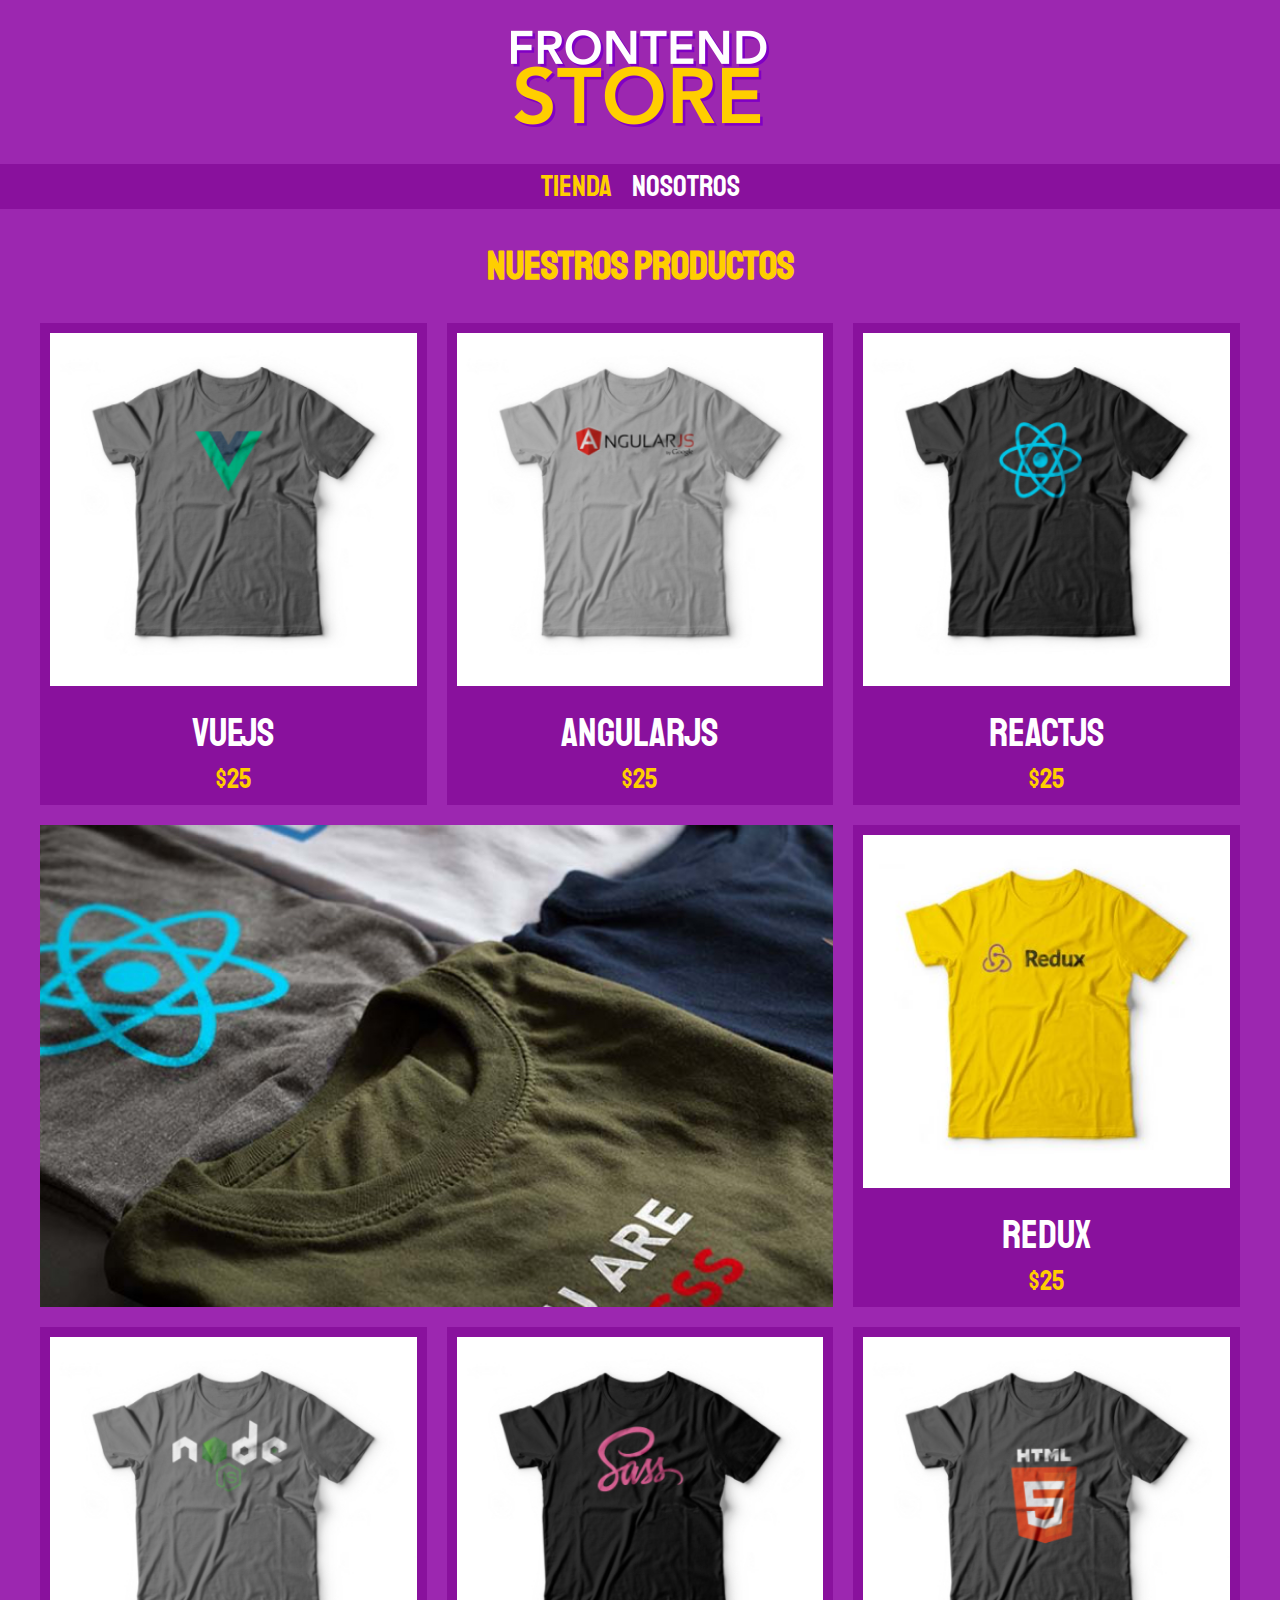
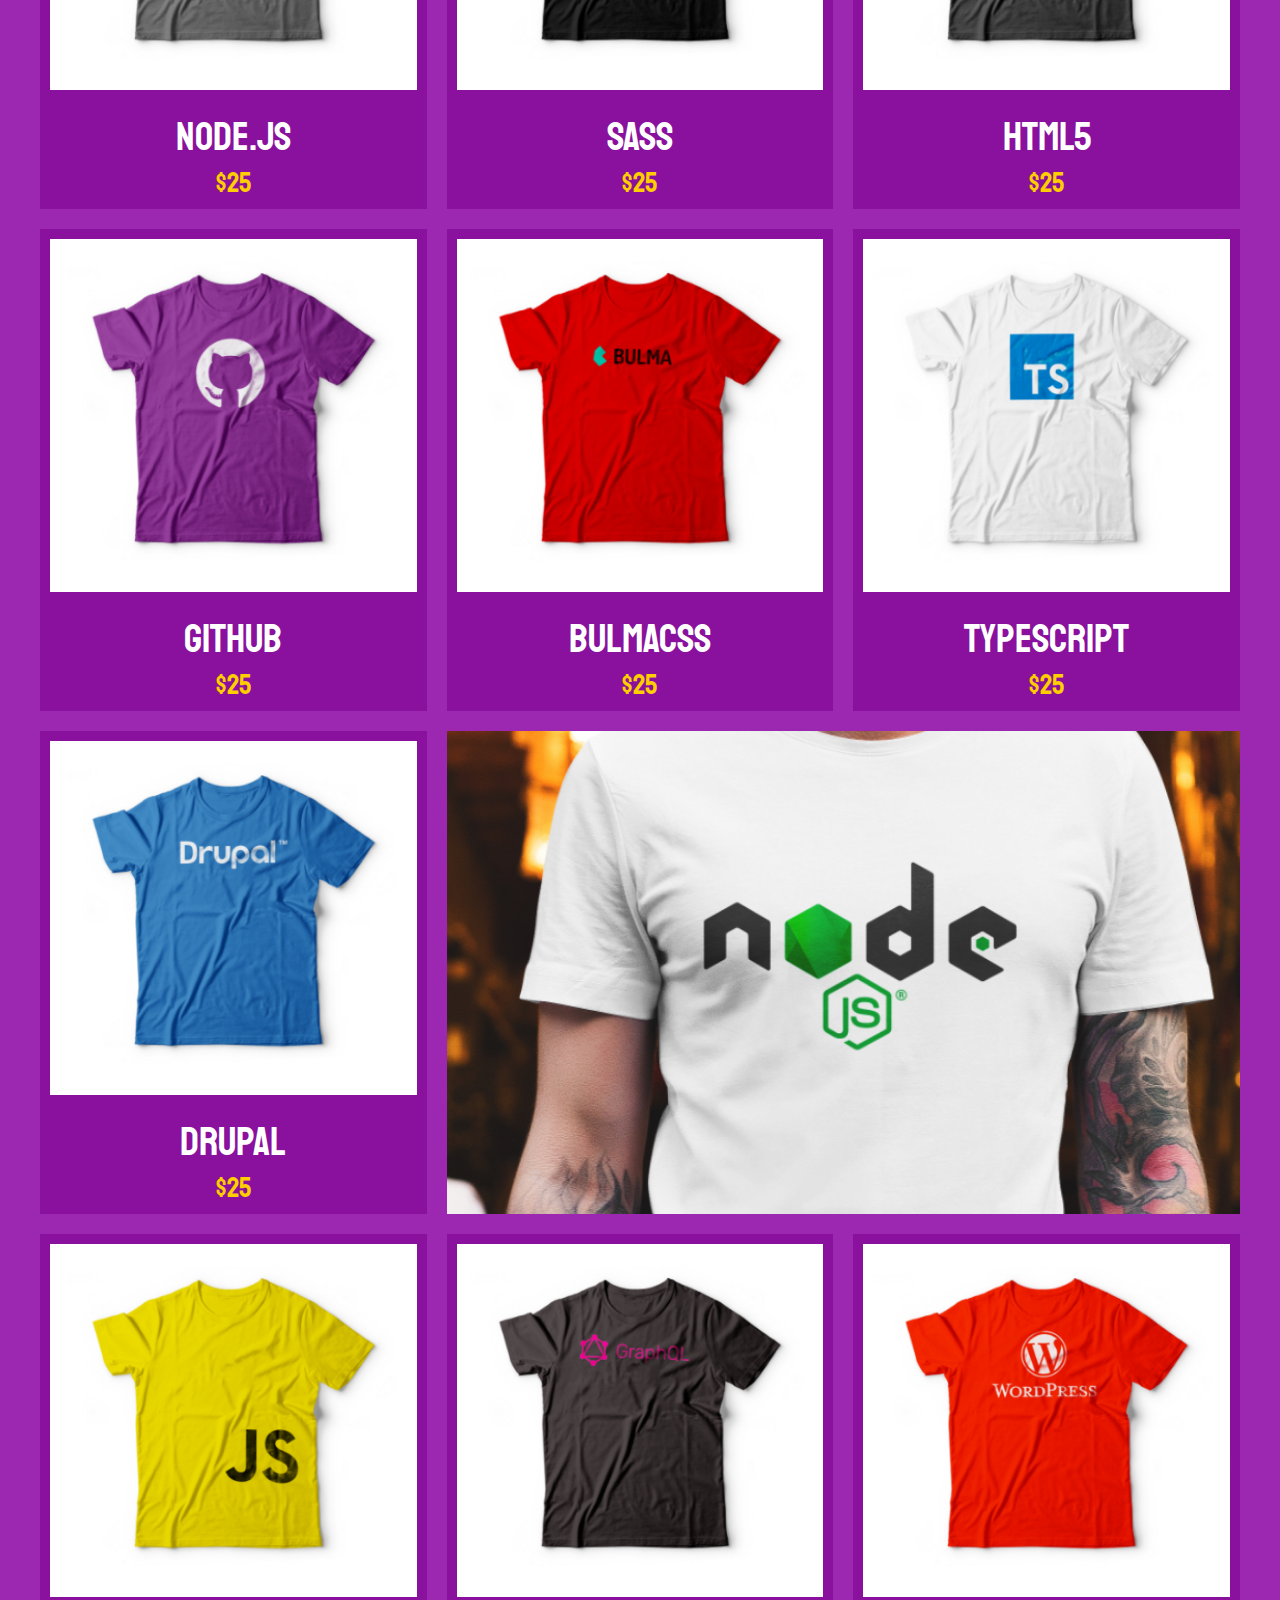
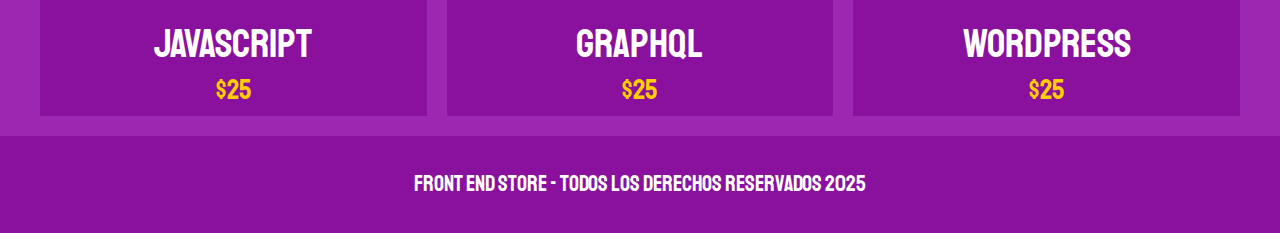
<file: index.html>
<!DOCTYPE html>
<html lang="en">
<head>
    <meta charset="UTF-8">
    <meta name="viewport" content="width=device-width, initial-scale=1.0">
    <title>FrontEnd Store</title>
    <link rel="stylesheet" href="css/normalize.css">
    <link href="https://fonts.googleapis.com/css2?family=Staatliches&display=swap" rel="stylesheet">
    <link rel="stylesheet" href="css/style.css">
</head>
<body>
    <header class="header">
        <a href="index.html">
            <img class="header__logo" src="img/logo.png" alt="Logotipo">
        </a>
    </header>

    <nav class="navegacion">
        <a class="navegacion_enlace navegacion_enlace--activo" href="index.html">Tienda</a>
        <a class="navegacion_enlace" href="nosotros.html">Nosotros</a>
    </nav>

    <main class="contenedor">
        <h1>Nuestros Productos</h1>

        <div class="grid">
            <div class="producto">
                <a href="producto.html">
                    <img class="producto__imagen" src="img/1.jpg" alt="imagen camisa">
                    <div class="producto__informacion">
                        <p class="producto__nombre">VueJS</p>
                        <p class="producto__precio">$25</p>
                    </div>
                </a>
            </div> <!--.producto-->
             <div class="producto">
                <a href="producto.html">
                    <img class="producto__imagen" src="img/2.jpg" alt="imagen camisa">
                    <div class="producto__informacion">
                        <p class="producto__nombre">AngularJS</p>
                        <p class="producto__precio">$25</p>
                    </div>
                </a>
            </div> <!--.producto-->
             <div class="producto">
                <a href="producto.html">
                    <img class="producto__imagen" src="img/3.jpg" alt="imagen camisa">
                    <div class="producto__informacion">
                        <p class="producto__nombre">ReactJS</p>
                        <p class="producto__precio">$25</p>
                    </div>
                </a>
            </div> <!--.producto-->
             <div class="producto">
                <a href="producto.html">
                    <img class="producto__imagen" src="img/4.jpg" alt="imagen camisa">
                    <div class="producto__informacion">
                        <p class="producto__nombre">Redux</p>
                        <p class="producto__precio">$25</p>
                    </div>
                </a>
            </div> <!--.producto-->
             <div class="producto">
                <a href="producto.html">
                    <img class="producto__imagen" src="img/5.jpg" alt="imagen camisa">
                    <div class="producto__informacion">
                        <p class="producto__nombre">Node.js</p>
                        <p class="producto__precio">$25</p>
                    </div>
                </a>
            </div> <!--.producto-->
             <div class="producto">
                <a href="producto.html">
                    <img class="producto__imagen" src="img/6.jpg" alt="imagen camisa">
                    <div class="producto__informacion">
                        <p class="producto__nombre">SASS</p>
                        <p class="producto__precio">$25</p>
                    </div>
                </a>
            </div> <!--.producto-->
             <div class="producto">
                <a href="producto.html">
                    <img class="producto__imagen" src="img/7.jpg" alt="imagen camisa">
                    <div class="producto__informacion">
                        <p class="producto__nombre">HTML5</p>
                        <p class="producto__precio">$25</p>
                    </div>
                </a>
            </div> <!--.producto-->
             <div class="producto">
                <a href="producto.html">
                    <img class="producto__imagen" src="img/8.jpg" alt="imagen camisa">
                    <div class="producto__informacion">
                        <p class="producto__nombre">GitHub</p>
                        <p class="producto__precio">$25</p>
                    </div>
                </a>
            </div> <!--.producto-->
             <div class="producto">
                <a href="producto.html">
                    <img class="producto__imagen" src="img/9.jpg" alt="imagen camisa">
                    <div class="producto__informacion">
                        <p class="producto__nombre">BulmaCSS</p>
                        <p class="producto__precio">$25</p>
                    </div>
                </a>
            </div> <!--.producto-->
             <div class="producto">
                <a href="producto.html">
                    <img class="producto__imagen" src="img/10.jpg" alt="imagen camisa">
                    <div class="producto__informacion">
                        <p class="producto__nombre">TypeScript</p>
                        <p class="producto__precio">$25</p>
                    </div>
                </a>
            </div> <!--.producto-->
             <div class="producto">
                <a href="producto.html">
                    <img class="producto__imagen" src="img/11.jpg" alt="imagen camisa">
                    <div class="producto__informacion">
                        <p class="producto__nombre">Drupal</p>
                        <p class="producto__precio">$25</p>
                    </div>
                </a>
            </div> <!--.producto-->
             <div class="producto">
                <a href="producto.html">
                    <img class="producto__imagen" src="img/12.jpg" alt="imagen camisa">
                    <div class="producto__informacion">
                        <p class="producto__nombre">JavaScript</p>
                        <p class="producto__precio">$25</p>
                    </div>
                </a>
            </div> <!--.producto-->
             <div class="producto">
                <a href="producto.html">
                    <img class="producto__imagen" src="img/13.jpg" alt="imagen camisa">
                    <div class="producto__informacion">
                        <p class="producto__nombre">GraphQL</p>
                        <p class="producto__precio">$25</p>
                    </div>
                </a>
            </div> <!--.producto-->
             <div class="producto">
                <a href="producto.html">
                    <img class="producto__imagen" src="img/14.jpg" alt="imagen camisa">
                    <div class="producto__informacion">
                        <p class="producto__nombre">WordPress</p>
                        <p class="producto__precio">$25</p>
                    </div>
                </a>
            </div> <!--.producto-->

            <div class="grafico grafico--camisas"></div>
            <div class="grafico grafico--node"></div>
        </div>


    </main>

    <footer class="footer">
        <p class="footer__texto">Front End Store - Todos los derechos Reservados 2025</p>
    </footer>

</body>


</html>
</file>
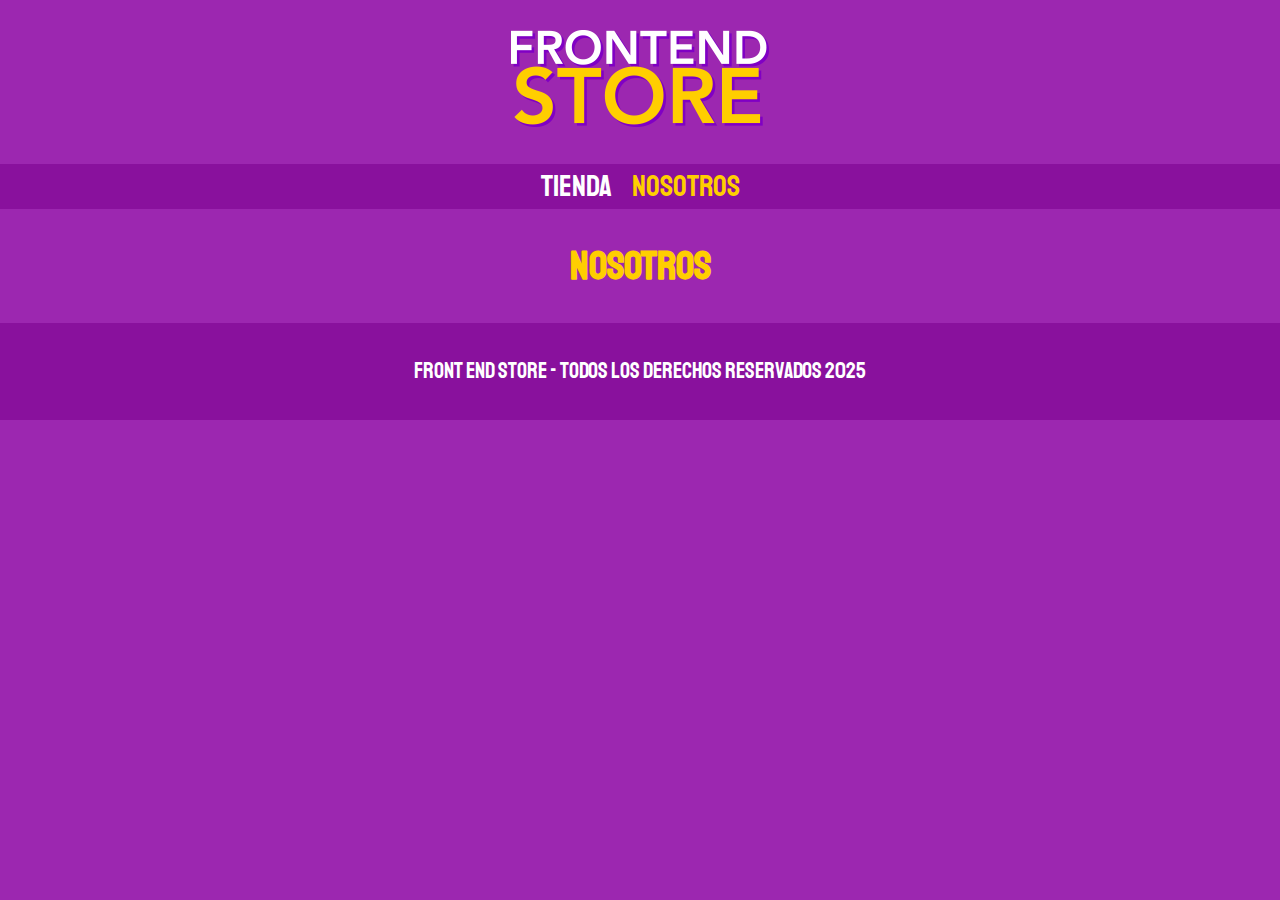
<file: nosotros.html>
<!DOCTYPE html>
<html lang="en">
<head>
    <meta charset="UTF-8">
    <meta name="viewport" content="width=device-width, initial-scale=1.0">
    <title>FrontEnd Store</title>
    <link rel="stylesheet" href="css/normalize.css">
    <link href="https://fonts.googleapis.com/css2?family=Staatliches&display=swap" rel="stylesheet">
    <link rel="stylesheet" href="css/style.css">
</head>
<body>
    <header class="header">
        <a href="index.html">
            <img class="header__logo" src="img/logo.png" alt="Logotipo">
        </a>
    </header>

    <nav class="navegacion">
        <a class="navegacion_enlace" href="index.html">Tienda</a>
        <a class="navegacion_enlace navegacion_enlace--activo" href="nosotros.html">Nosotros</a>
    </nav>
    <main class="contenedor">
        <h1>Nosotros</h1>
    </main>
    <footer class="footer">
        <p class="footer__texto">Front End Store - Todos los derechos Reservados 2025</p>
    </footer>

</body>


</html>
</file>
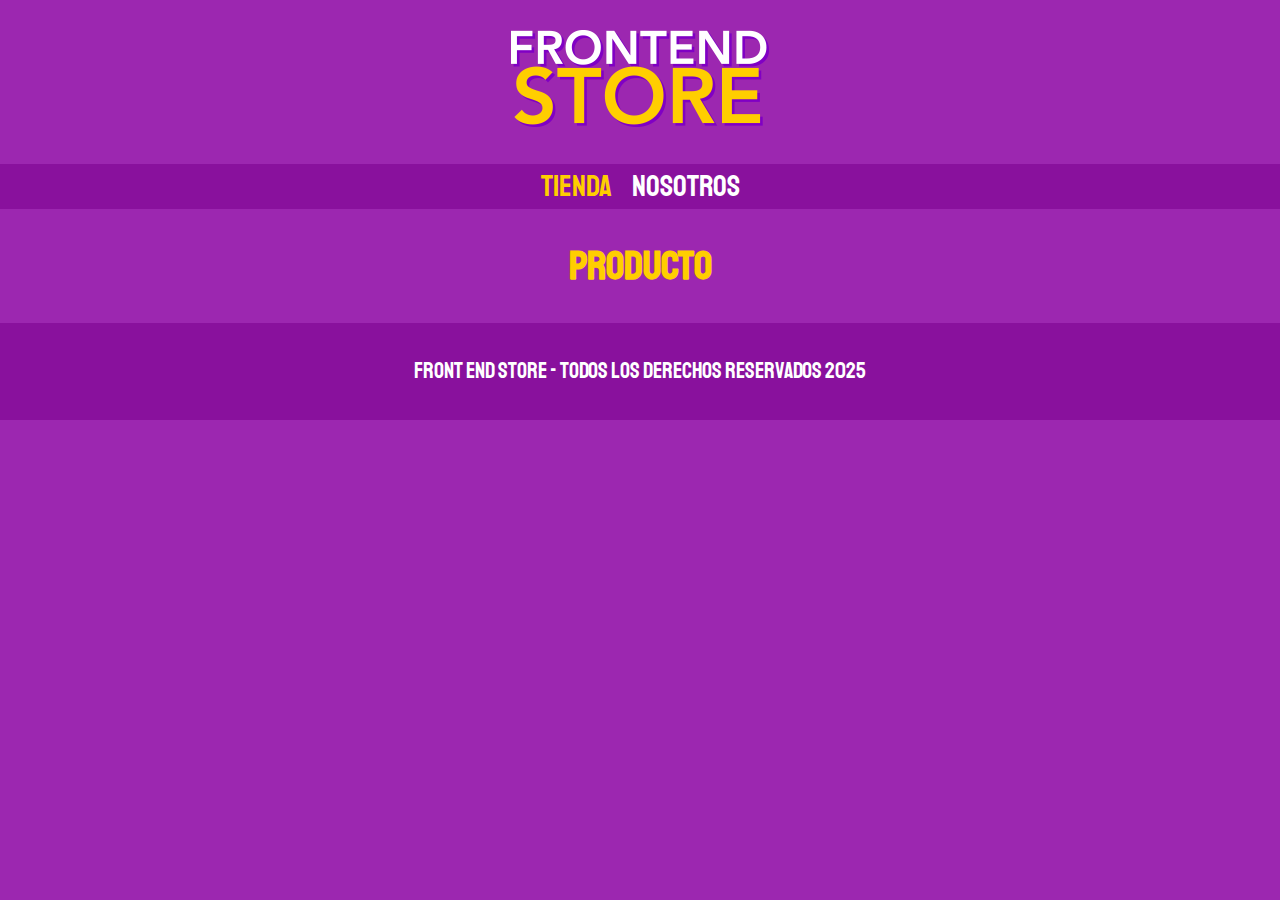
<file: producto.html>
<!DOCTYPE html>
<html lang="en">
<head>
    <meta charset="UTF-8">
    <meta name="viewport" content="width=device-width, initial-scale=1.0">
    <title>FrontEnd Store</title>
    <link rel="stylesheet" href="css/normalize.css">
    <link href="https://fonts.googleapis.com/css2?family=Staatliches&display=swap" rel="stylesheet">
    <link rel="stylesheet" href="css/style.css">
</head>
<body>
    <header class="header">
        <a href="index.html">
            <img class="header__logo" src="img/logo.png" alt="Logotipo">
        </a>
    </header>

    <nav class="navegacion">
        <a class="navegacion_enlace navegacion_enlace--activo" href="index.html">Tienda</a>
        <a class="navegacion_enlace" href="nosotros.html">Nosotros</a>
    </nav>
    <main>
        <h1>Producto</h1>
    </main>
    <footer class="footer">
        <p class="footer__texto">Front End Store - Todos los derechos Reservados 2025</p>
    </footer>

</body>


</html>
</file>
<file: css/style.css>
:root{
    --primario: #9C27B0;
    --primarioOscuro: #89119D;
    --secundario: #FFCE00;
    --secundarioOscuro: rgb(233, 287, 2);
    --blanco: #FFF;
    --negro: #000;

    --fuentePrincipal: "Staatliches", sans-serif;

}

html{
    box-sizing: border-box;
    font-size: 62.5%;
}
    
*, *::before, *::after{
    box-sizing: inherit;
}

/** Globales **/
body{
    background-color: var(--primario);
    font-size: 1.6rem;
    line-height: 1.5;
}

p{
    font-size: 1.8rem;
    font-family: Arial, Helvetica, sans-serif;
    color: var(--blanco);
}

a{
    text-decoration: none;
}

img{
    max-width: 100%;
}

.contenedor{
    max-width: 120rem;
    margin: 0 auto;
}

h1, h2, h3{
    text-align: center;
    color: var(--secundario);
    font-family: var(--fuentePrincipal);
}

h1{
    font-size: 4rem;
}

h2{
    font-size: 3.2rem;
}

h3{
    font-size: 2.4rem;
}

/** Header **/
.header{
    display: flex;
    justify-content: center;
}

.header__logo{
    margin: 3rem 0;
}

/** Footer **/
.footer{
    background-color: var(--primarioOscuro);
    padding: 1rem 0;
    margin-top: 2rem;
}

.footer__texto{
    font-family: var(--fuentePrincipal);
    text-align: center;
    font-size: 2.2rem;
}
/** Navegacion **/
.navegacion{
    background-color: var(--primarioOscuro);
    pad: 1rem 0;
    display: flex;
    justify-content: center;
    gap: 2rem; /** Separacion **/

}

.navegacion_enlace{
    font-family: var(--fuentePrincipal);
    color: var(--blanco);
    font-size: 3rem;
}

.navegacion_enlace--activo,
.navegacion_enlace:hover{
    color: var(--secundario);
}

/** Grid **/
.grid{
    display: grid;
    grid-template-columns: repeat(2, 1fr);
    gap: 2rem;
}

@media (min-width: 768px) {
   .grid{
        grid-template-columns: repeat(3, 1fr);
   }
}
/** Productos **/
.producto{
    background-color: var(--primarioOscuro);
    padding: 1rem;
}

.producto__imagen{
    width: 100%;
}

.producto__nombre{
    font-size: 4rem;
}

.producto__precio{
    font-size: 2.8rem;
    color: var(--secundario);
    line-height: 1.2rem;
}
.producto__nombre,
.producto__precio{
    font-family: var(--fuentePrincipal);
    margin: 1rem 0;
    text-align: center;
}

/** Graficos **/
.grafico{
    min-height: 30rem;
    grid-column: 1 / 3;
    background-repeat: no-repeat;
    background-size: cover;
}

.grafico--camisas{
    grid-row: 2 / 3;
    background-image: url(../img/grafico1.jpg);
}

.grafico--node{
    background-image: url(../img/grafico2.jpg);
    grid-row: 8 / 9;
}
@media (min-width: 768px) {
   .grafico--node{
        grid-row: 5 / 6;
        grid-column: 2 / 4;
    }
}
</file>
